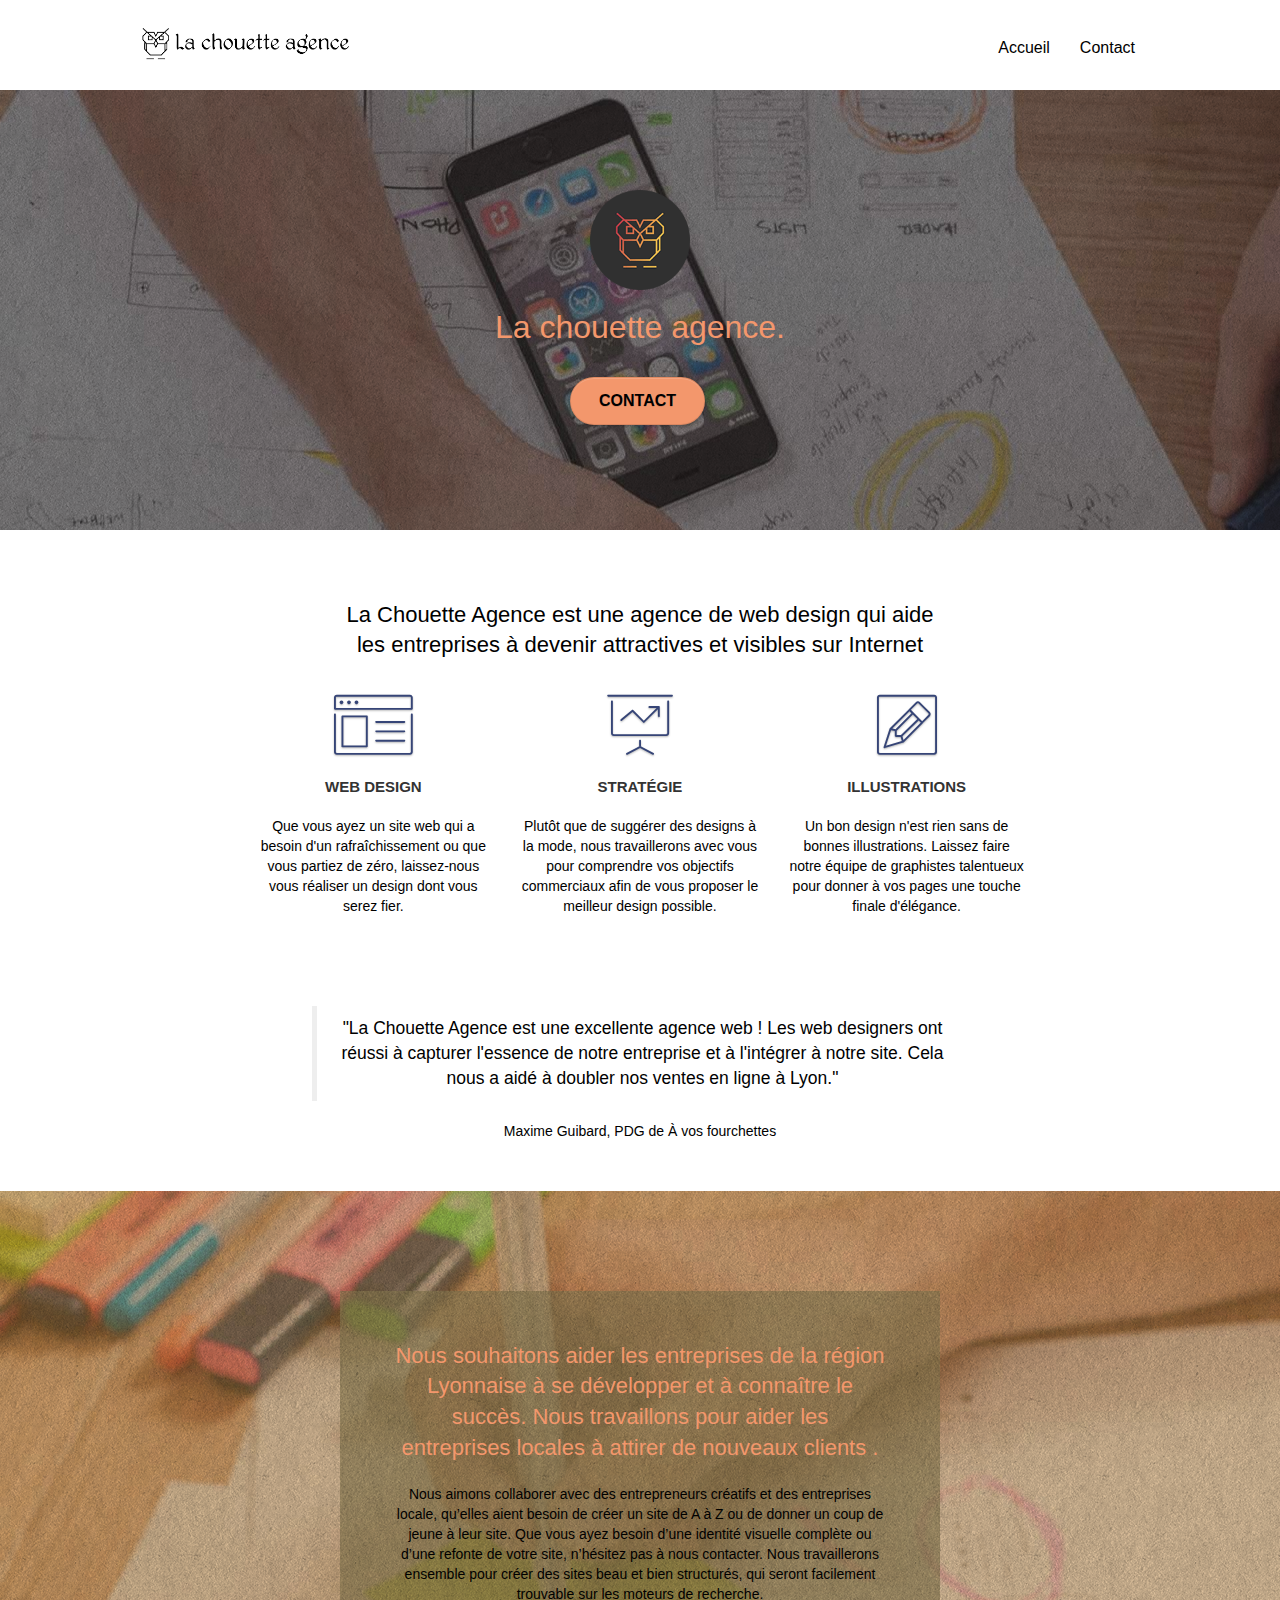
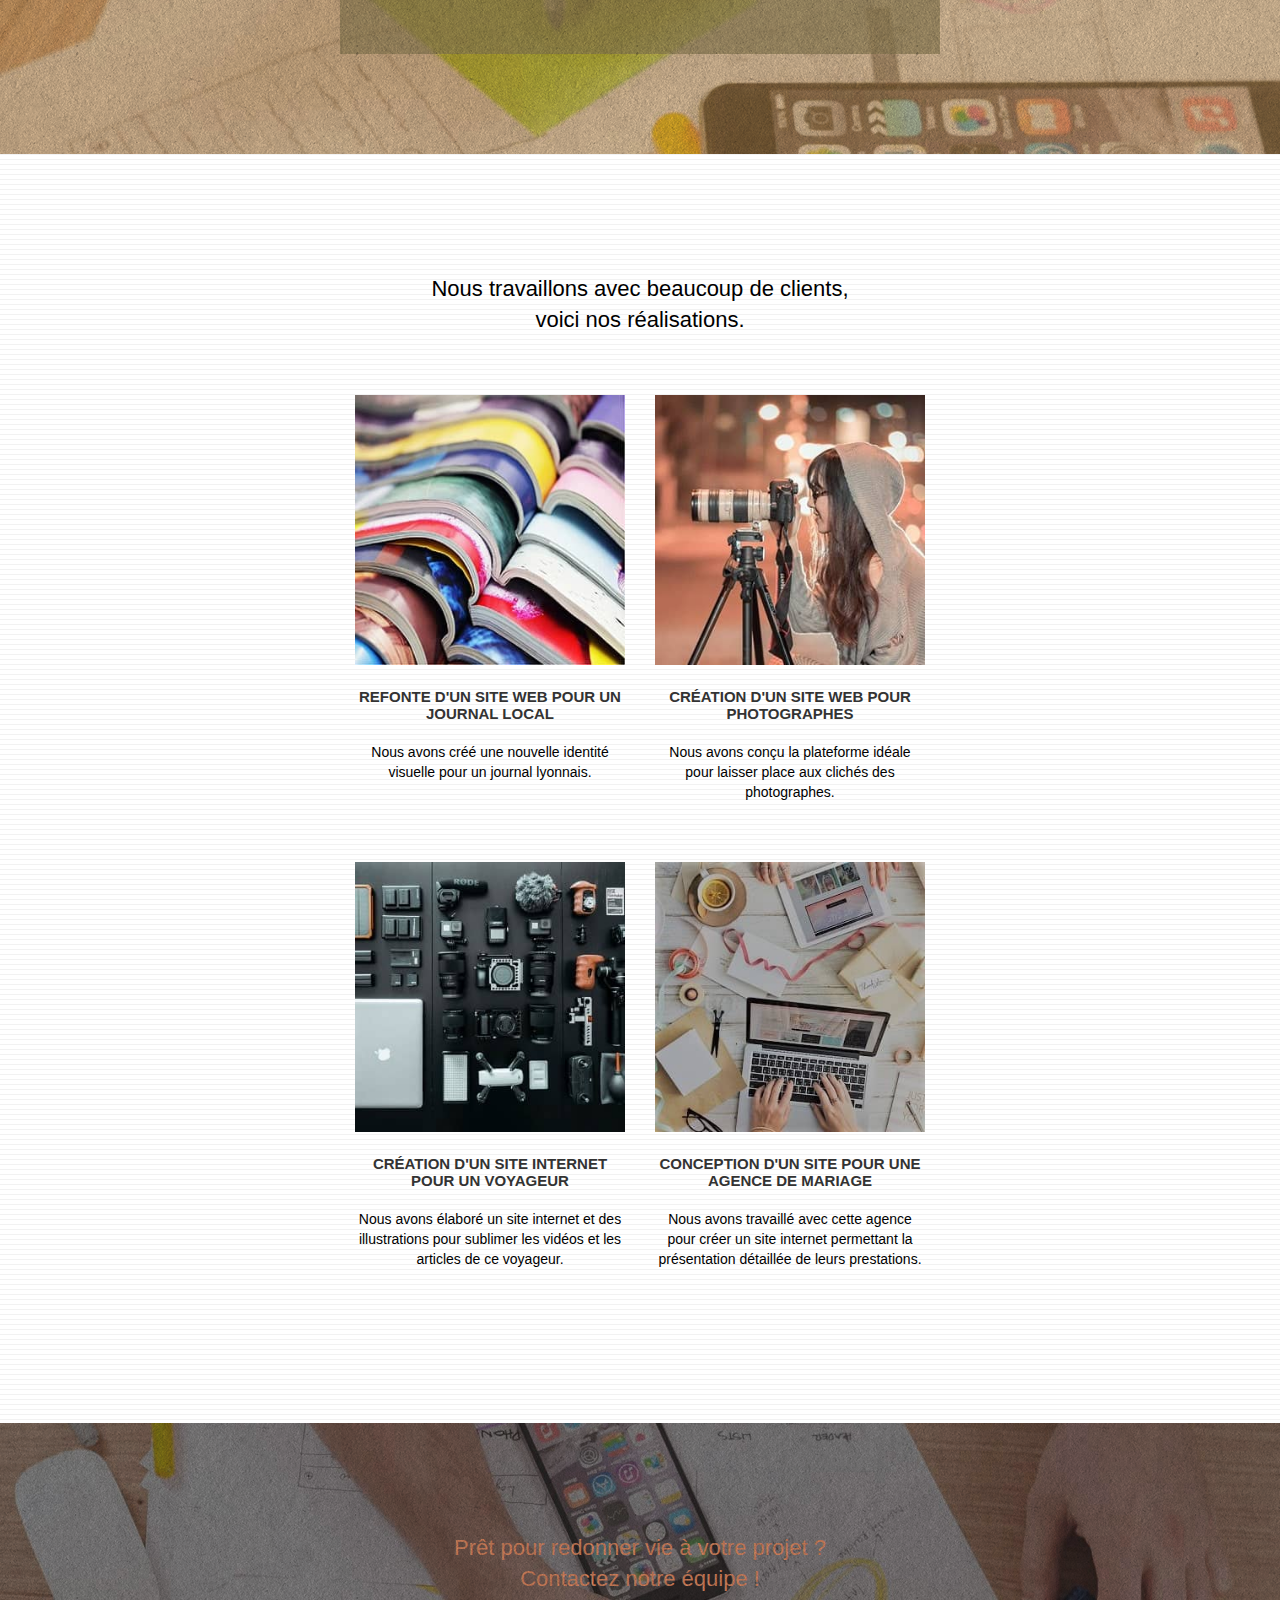
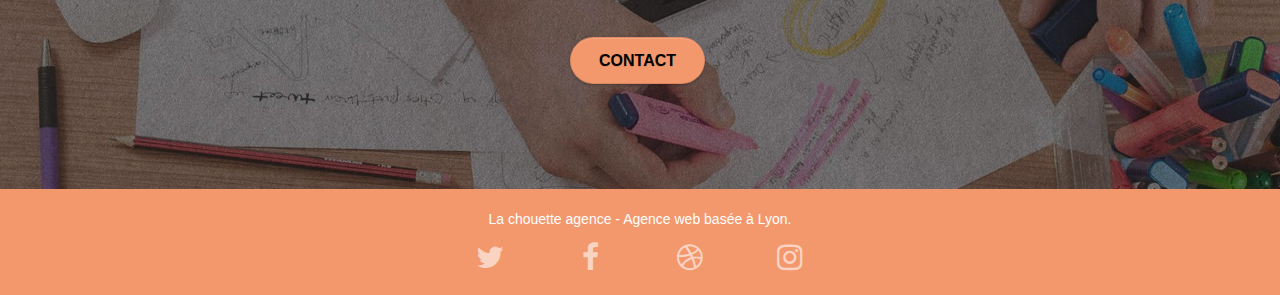
<file: index.html>
<!doctype html>
<html lang="fr">

<head>
	<meta charset="utf-8">
	<meta name="description"
		content="La Chouette Agence est une entreprise de web design située à Lyon qui aide les entreprises à devenir attractives et visibles sur internet.">
	<meta name="viewport" content="width=device-width, initial-scale=1.0, viewport-fit=cover">
	<link rel="shortcut icon" type="image/png" href="img/favicon.png">

	<meta name="robots" content="index, follow">
	<meta name="googlebot" content="index, follow">
	<meta name="google-site-verification" content="oold0XACwXGNhjq7Im__FvJqoakJNdjNBB6e-bOR7dQ" />

	<link rel="stylesheet" type="text/css" href="./css/bootstrap.css">
	<link rel="stylesheet" type="text/css" href="./css/style.css">
	<link rel="stylesheet" type="text/css" href="./css/font-awesome.css">
	<link rel="stylesheet" type="text/css" href="./css/et-line.css">

	<title>La Chouette Agence - Entreprise Web Design Lyon</title>


	<!-- Analytics -->

	<!-- Analytics END -->

</head>

<body>
	<!-- Principal conteneur -->
	<div class="page-container">

		<!-- bloc-0 -->
		<header class="bloc bgc-white l-bloc " id="bloc-0">
			<div class="container bloc-sm">

				<nav class="navbar row">
					<div class="navbar-header">
						<img class="navbar-brand" src="img/la-chouette-agence.png"
							alt="logo d'une chouette et nom de la chouette agence" />
						<button id="nav-toggle" type="button" class="ui-navbar-toggle navbar-toggle"
							data-toggle="collapse" data-target=".navbar-1">
							<span class="sr-only">Toggle navigation</span><span class="icon-bar"></span><span
								class="icon-bar"></span><span class="icon-bar"></span>
						</button>
					</div>
					<div class="collapse navbar-collapse navbar-1 special-dropdown-nav">
						<ul class="site-navigation nav navbar-nav">
							<li>
								<a href="index.html">Accueil</a>
							</li>
							<li>
								<a href="contact.html">Contact</a>
							</li>
						</ul>
					</div>
				</nav>
			</div>
		</header>
		<!-- bloc-0 END -->

		<!-- bloc-1-presentation -->
		<main>
			<section
				class="bloc bgc-dark-slate-blue bg-banniere d-bloc bg-t-edge bloc-bg-texture texture-paper b-parallax"
				id="bloc-1-hero">
				<div class="container bloc-lg">
					<div class="row tight-width-whitespace">
						<div class="col-sm-12">
							<img src="img/logo.png" class="center-block image-resize-mode"
								alt="logo de la chouette agence" />
							<h1 class="text-center hero-bloc-text tc-white ">
								La chouette agence.
							</h1>
							<div class="text-center">
								<a href="contact.html" class="btn btn-lg btn-clean btn-rd cta-hero btn-atomic-tangerine"
									id="cta-hero">Contact</a>
							</div>
						</div>
					</div>
				</div>
			</section>
			<!-- bloc-1-presentation END -->

			<!-- bloc-2-services -->
			<section class="bloc bgc-white l-bloc" id="bloc-2-services">
				<div class="container bloc-md">
					<div class="row">
						<div class="col-sm-12 text-center">
							<h2>La Chouette Agence est une agence de web design qui aide <br> les entreprises à devenir
								attractives et visibles sur Internet</h2>
						</div>
					</div>
					<div class="row voffset-lg med-width-whitespace">
						<div class="col-sm-4">
							<div class="text-center">
								<span class="et-icon-browser sm-shadow icon-dark-slate-blue icons icon-lg"></span>
							</div>
							<h3 class="mg-md text-center">
								Web design
							</h3>
							<p class="text-center ">
								Que vous ayez un site web qui a besoin d'un rafraîchissement ou que vous partiez
								de zéro, laissez-nous vous réaliser un design dont vous serez fier.
							</p>
						</div>
						<div class="col-sm-4">
							<div class="text-center">
								<span class="et-icon-presentation sm-shadow icon-dark-slate-blue icons icon-lg"></span>
							</div>
							<h3 class="mg-md text-center">
								Stratégie
							</h3>
							<p class="text-center ">
								Plutôt que de suggérer des designs à la mode, nous travaillerons avec vous pour
								comprendre vos objectifs commerciaux afin de vous proposer le meilleur design
								possible.<br>
							</p>
						</div>
						<div class="col-sm-4">
							<div class="text-center">
								<span class="et-icon-edit sm-shadow icon-dark-slate-blue icons icon-lg"></span>
							</div>
							<h3 class="mg-md text-center">
								Illustrations
							</h3>
							<p class="text-center ">
								Un bon design n'est rien sans de bonnes illustrations. Laissez faire notre équipe de
								graphistes talentueux pour donner à vos pages une touche finale d'élégance.
							</p>
						</div>
					</div>
					<div class="row voffset-lg voffset">
						<div class="col-xs-12 col-md-8 col-md-offset-2 text-center">
							<figure>
								<blockquote>"La Chouette Agence est une excellente agence web ! Les web designers ont
									réussi
									à capturer l'essence de notre entreprise et à l'intégrer à notre site. Cela nous a
									aidé
									à doubler nos ventes en ligne à Lyon."</blockquote>
								<figcaption>Maxime Guibard, PDG de À vos fourchettes</figcaption>
							</figure>

						</div>
					</div>
				</div>
			</section>
			<!-- bloc-2-services END -->

			<!-- bloc-3-what-i-do -->
			<section
				class="bloc tc-white bgc-atomic-tangerine bg-presentation d-bloc bloc-bg-texture texture-paper b-parallax"
				id="bloc-3-what-i-do">
				<div class="container bloc-lg">
					<div class="row tight-width-whitespace black-background">
						<div class="col-sm-12">
							<h2 class="mg-md text-center tc-white">
								Nous souhaitons aider les entreprises de la région Lyonnaise à se développer et à
								connaître le succès. Nous travaillons pour aider les entreprises locales à attirer de
								nouveaux clients .<br>
							</h2>
							<p class="text-center">
								Nous aimons collaborer avec des entrepreneurs créatifs et des entreprises locale,
								qu’elles aient besoin de créer un site de A à Z ou de donner un coup de jeune à leur
								site. Que vous ayez besoin d’une identité visuelle complète ou d’une refonte de votre
								site, n’hésitez pas à nous contacter. Nous travaillerons ensemble pour créer des sites
								beau et bien structurés, qui seront facilement trouvable sur les moteurs de recherche.
							</p>
						</div>
					</div>
				</div>
			</section>
			<!-- bloc-3-what-i-do END -->

			<!-- bloc-4-portfolio -->
			<article class="bloc bgc-white bg-lines-h2-bg bg-repeat l-bloc" id="bloc-4-portfolio">
				<div class="container bloc-lg">
					<div class="row">
						<div class="col-sm-12 text-center">
							<h2>Nous travaillons avec beaucoup de clients,<br> voici nos réalisations.</h2>
						</div>
					</div>
					<div class="row tight-width-whitespace portfolio-row">
						<div class="col-sm-6">
							<a href="#" data-lightbox="img/journal-local.jpg" data-gallery-id="gallery-1"
								data-caption="Refonte d'un site web pour un journal local" data-frame="snapshot-lb"><img
									src="img/journal-local.jpg" alt="image d'une pile de magazines"
									class="img-responsive portfolio-thumb" /></a>
							<h3 class="mg-md text-center">
								Refonte d'un site web pour un journal local
							</h3>
							<p class="text-center">
								Nous avons créé une nouvelle identité visuelle pour un journal lyonnais.
							</p>
						</div>
						<div class="col-sm-6">
							<a href="#" data-lightbox="img/photographe.jpg" data-gallery-id="gallery-1"
								data-caption="Création d'un site web pour photographes" data-frame="snapshot-lb"><img
									src="img/photographe.jpg" class="img-responsive portfolio-thumb"
									alt="image d'une femme avec un appareil photo sur trépied" /></a>
							<h3 class="mg-md text-center">
								Création d'un site web pour photographes
							</h3>
							<p class="text-center">
								Nous avons conçu la plateforme idéale pour laisser place aux clichés des photographes.
							</p>
						</div>
					</div>
					<div class="row tight-width-whitespace portfolio-row">
						<div class="col-sm-6">
							<a href="#" data-lightbox="img/agence-de-voyage.jpg" data-gallery-id="gallery-1"
								data-caption="Création d'un site internet pour un voyageur"
								data-frame="snapshot-lb"><img src="img/agence-de-voyage.jpg"
									class="img-responsive portfolio-thumb"
									alt="image d'un attirail de photographe" /></a>
							<h3 class="mg-md text-center">
								Création d'un site internet pour un voyageur
							</h3>
							<p class="text-center">
								Nous avons élaboré un site internet et des illustrations pour sublimer les vidéos et les
								articles de ce voyageur.
							</p>
						</div>
						<div class="col-sm-6">
							<a href="#" data-lightbox="img/agence-de-mariage.jpg" data-gallery-id="gallery-1"
								data-caption="Conception d'un site pour une agence de mariage"
								data-frame="snapshot-lb"><img src="img/agence-de-mariage.jpg"
									class="img-responsive portfolio-thumb"
									alt="image du bureau d'une organisatrice de mariage" /></a>
							<h3 class="mg-md text-center">
								Conception d'un site pour une agence de mariage
							</h3>
							<p class="text-center">
								Nous avons travaillé avec cette agence pour créer un site internet permettant la
								présentation détaillée de leurs prestations.
							</p>
						</div>
					</div>
				</div>
			</article>
			<!-- bloc-4-portfolio END -->

			<!-- bloc-5-cta -->
			<section class="bloc bgc-dark-slate-blue bg-banniere d-bloc bloc-bg-texture texture-paper" id="bloc-5-cta">
				<div class="container bloc-lg">
					<div class="row">
						<h2 class="mg-md text-center tc-white">
							Prêt pour redonner vie à votre projet ?<br>Contactez notre équipe !
						</h2>
						<div class="col-sm-12 text-center">
							<a href="contact.html"
								class="btn btn-atomic-tangerine btn-clean btn-rd btn-lg cta-hero">Contact</a>
						</div>
					</div>
				</div>
			</section>
		</main>
		<!-- bloc-5-cta END -->

		<!-- Footer - bloc-8 -->
		<footer class="bloc bgc-atomic-tangerine d-bloc" id="bloc-8">
			<div class="container bloc-sm">
				<div class="row">
					<div class="col-sm-12">
						<p class="text-center white">
							La chouette agence - Agence web basée à Lyon.<br>
						</p>
						<div class="row row-no-gutters social">
							<div class="col-sm-3">
								<div class="text-center">
									<a class="social" href="https://twitter.com" title="Twitter"
										aria-label="Twitter"><span class="fa fa-twitter icon-md"></span></a>
								</div>
							</div>
							<div class="col-sm-3">
								<div class="text-center">
									<a class="social" href="https://facebook.com" title="Facebook"
										aria-label="Facebook"><span class="fa fa-facebook icon-md"></span></a>
								</div>
							</div>
							<div class="col-sm-3">
								<div class="text-center">
									<a class="social" href="https://dribbble.com" title="Dribbble"
										aria-label="Dribbble"><span class="fa fa-dribbble icon-md"></span></a>
								</div>
							</div>
							<div class="col-sm-3">
								<div class="text-center">
									<a class="social" href="https://instagram.com" title="Instagram"
										aria-label="Instagram"><span class="fa fa-instagram icon-md"></span></a>
								</div>
							</div>
						</div>
					</div>
				</div>
			</div>
		</footer>
		<!-- Footer - bloc-8 END -->

	</div>
	<!-- Principal conteneur END -->

	<script src="./js/jquery-2.1.0.js"></script>
	<script src="./js/bootstrap.js"></script>
	<script src="./js/blocs.js"></script>
	<script src="./js/jquery.touchSwipe.js" defer></script>
	<script src="./js/gmaps.js"></script>

</body>

</html>
</file>
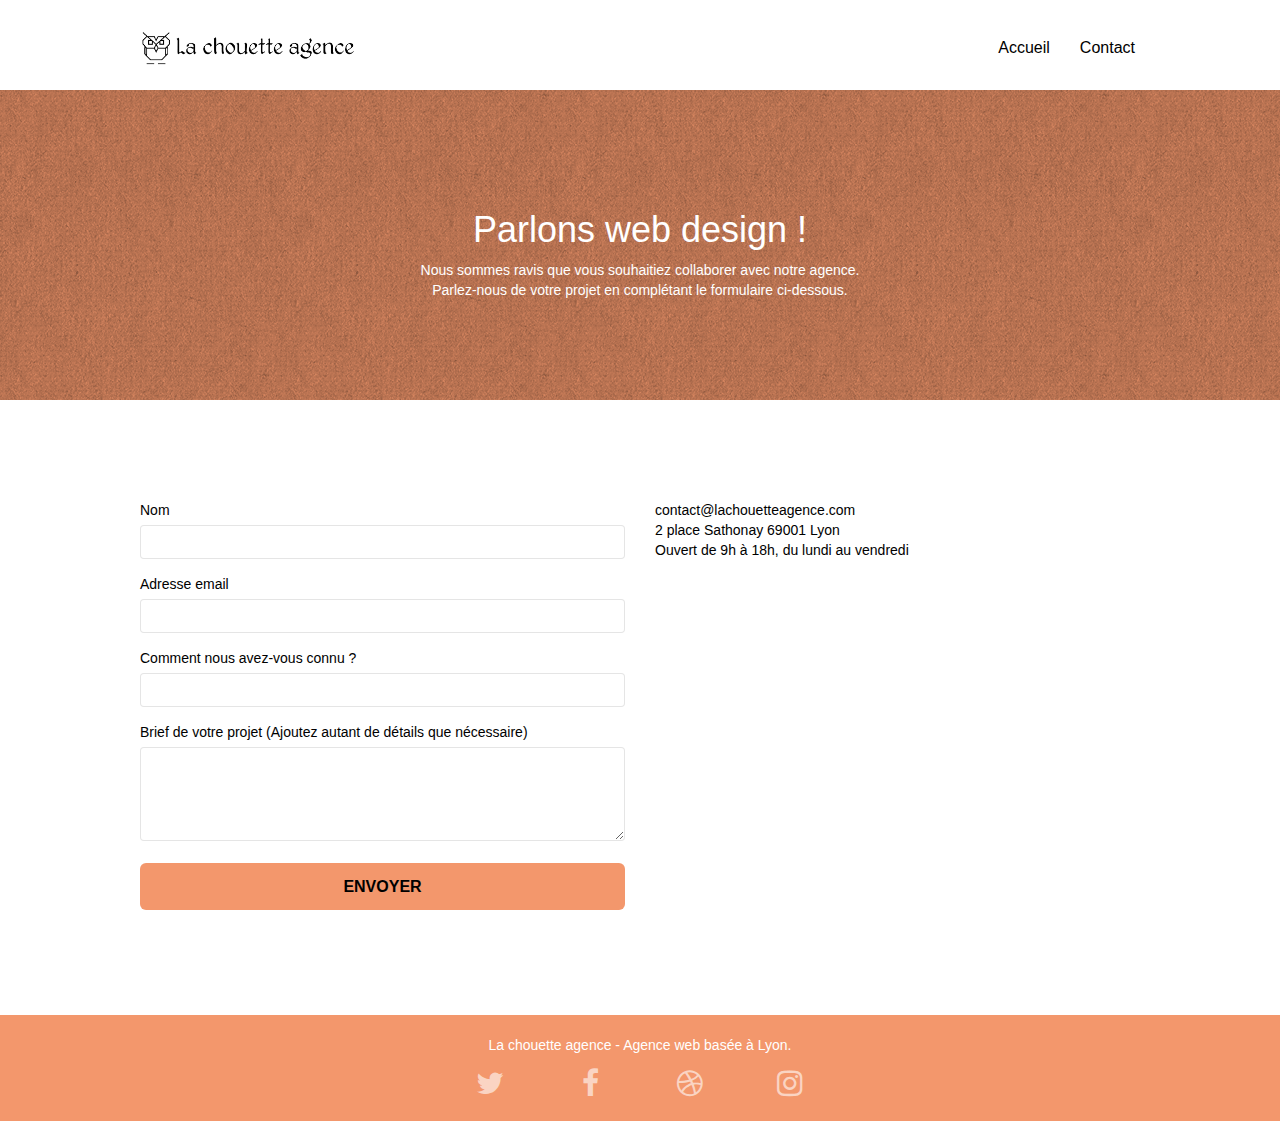
<file: contact.html>
<!doctype html>
<html lang="fr">

<head>
	<meta charset="utf-8">
	<meta name="description"
		content="Contactez-nous grâce à ce formulaire afin que notre équipe vous accompagne dans votre projet de création ou de refonte de votre site web">
	<meta name="viewport" content="width=device-width, initial-scale=1.0, viewport-fit=cover">
	<link rel="shortcut icon" type="image/png" href="img/favicon.png">

	<meta name="robots" content="index, follow">
	<meta name="googlebot" content="index, follow">

	<link rel="stylesheet" type="text/css" href="./css/bootstrap.css">
	<link rel="stylesheet" type="text/css" href="./css/style.css">
	<link rel="stylesheet" type="text/css" href="./css/font-awesome.css">
	<link rel="stylesheet" type="text/css" href="./css/et-line.css">

	<title>La Chouette Agence - Contact</title>


	<!-- Analytics -->

	<!-- Analytics END -->

</head>

<body>
	<!-- Principal conteneur -->
	<div class="page-container">

		<!-- bloc-0 -->
		<header class="bloc bgc-white l-bloc " id="bloc-0">
			<div class="container bloc-sm">
				<nav class="navbar row">
					<div class="navbar-header">
						<a class="navbar-brand" href="index.html"><img src="img/la-chouette-agence.png"
								alt="logo d'une chouette et nom de la chouette agence" height="40" /></a>
						<button id="nav-toggle" type="button" class="ui-navbar-toggle navbar-toggle"
							data-toggle="collapse" data-target=".navbar-1">
							<span class="sr-only">Toggle navigation</span><span class="icon-bar"></span><span
								class="icon-bar"></span><span class="icon-bar"></span>
						</button>
					</div>
					<div class="collapse navbar-collapse navbar-1 special-dropdown-nav">
						<ul class="site-navigation nav navbar-nav">
							<li>
								<a href="index.html">Accueil</a>
							</li>
							<li>
								<a href="contact.html">Contact</a>
							</li>
						</ul>
					</div>
				</nav>
			</div>
		</header>
		<!-- bloc-0 END -->

		<!-- bloc-6 -->
		<main>
			<section class="bloc bg-dots-bg bg-repeat bgc-atomic-tangerine d-bloc bloc-bg-texture texture-paper"
				id="bloc-6">
				<div class="container bloc-lg">
					<div class="row">
						<div class="col-sm-12">
							<h1 class="text-center hero-bloc-text" id="h1_page2">
								Parlons web design !
							</h1>
							<p class="text-center tight-width-whitespace" id="p_page2">
								Nous sommes ravis que vous souhaitiez collaborer avec notre agence.<br>
								Parlez-nous de votre projet en complétant le formulaire ci-dessous.
							</p>
						</div>
					</div>
				</div>
			</section>
			<!-- bloc-6 END -->

			<!-- bloc-7 -->
			<div class="bloc bgc-white l-bloc" id="bloc-7">
				<div class="container bloc-lg">
					<div class="row">
						<div class="col-sm-6">
							<form id="form_1">
								<div class="form-group">
									<label for="name">
										Nom
									</label>
									<input id="name" class="form-control" required />
								</div>
								<div class="form-group">
									<label for="email">
										Adresse email
									</label>
									<input id="email" class="form-control" type="email" required />
								</div>
								<div class="form-group">
									<label for="how">
										Comment nous avez-vous connu ?
									</label>
									<input id="how" class="form-control" type="email" required />
								</div>
								<div class="form-group">
									<label for="message">
										Brief de votre projet (Ajoutez autant de détails que nécessaire)<br>
									</label><textarea id="message" class="form-control" rows="4" cols="50"
										required></textarea>
								</div>
								<button class="bloc-button btn btn-lg btn-block cta-hero btn-atomic-tangerine"
									type="submit">
									Envoyer
								</button>
							</form>
						</div>
						<div class="col-sm-6">
							<p>
								contact@lachouetteagence.com<br>2 place Sathonay 69001 Lyon<br>Ouvert de 9h à 18h, du
								lundi au vendredi<br>
							</p>
						</div>
					</div>
				</div>
			</div>
			<!-- bloc-7 END -->

			<!-- ScrollToTop Button -->
			<a class="bloc-button btn btn-d scrollToTop" onclick="scrollToTarget('1')"><span
					class="fa fa-chevron-up"></span></a>
			<!-- ScrollToTop Button END-->

		</main>

		<!-- Footer - bloc-8 -->
		<footer class="bloc bgc-atomic-tangerine d-bloc" id="bloc-8">
			<div class="container bloc-sm">
				<div class="row">
					<div class="col-sm-12">
						<p class="text-center white">
							La chouette agence - Agence web basée à Lyon.<br>
						</p>
						<div class="row row-no-gutters social">
							<div class="col-sm-3">
								<div class="text-center">
									<a class="social" href="https://twitter.com" title="Twitter"
										aria-label="Twitter"><span class="fa fa-twitter icon-md"></span></a>
								</div>
							</div>
							<div class="col-sm-3">
								<div class="text-center">
									<a class="social" href="https://facebook.com" title="Facebook"
										aria-label="Facebook"><span class="fa fa-facebook icon-md"></span></a>
								</div>
							</div>
							<div class="col-sm-3">
								<div class="text-center">
									<a class="social" href="https://dribbble.com" title="Dribbble"
										aria-label="Dribbble"><span class="fa fa-dribbble icon-md"></span></a>
								</div>
							</div>
							<div class="col-sm-3">
								<div class="text-center">
									<a class="social" href="https://instagram.com" title="Instagram"
										aria-label="Instagram"><span class="fa fa-instagram icon-md"></span></a>
								</div>
							</div>
						</div>
					</div>
				</div>
			</div>
		</footer>
		<!-- Footer - bloc-8 END -->

	</div>
	<!-- Principal conteneur END -->

	<script src="./js/jquery-2.1.0.js"></script>
	<script src="./js/bootstrap.js"></script>
	<script src="./js/blocs.js"></script>
	<script src="./js/jqBootstrapValidation.js"></script>
	<script src="./js/formHandler.js"></script>

</body>

</html>
</file>
<file: css/style.css>
body {
    margin: 0;
    padding: 0;
    background: #FFF;
    overflow-x: hidden;
}

a,
button {
    transition: all .3s ease-in-out;
    outline: none!important;
}

a:hover {
    text-decoration: none;
    cursor: pointer;
}

#page-loading-blocs-notifaction {
    position: fixed;
    top: 0;
    bottom: 0;
    width: 100%;
    z-index: 100000;
    background: #FFFFFF url("../img/pageload-spinner.gif") no-repeat center center;
}

.bloc {
    width: 100%;
    clear: both;
    background: 50% 50% no-repeat;
    padding: 0 50px;
    background-size: cover;
    position: relative;
}

.bloc .container {
    padding-left: 0;
    padding-right: 0;
}

.bloc-lg {
    padding: 100px 50px;
}

.bloc-md {
    padding: 50px;
}

.bloc-sm {
    padding: 20px 50px;
}

.bg-center,
.bg-l-edge,
.bg-r-edge,
.bg-t-edge,
.bg-b-edge,
.bg-tl-edge,
.bg-bl-edge,
.bg-tr-edge,
.bg-br-edge,
.bg-repeat {
    background-size: auto!important;
}

.bg-repeat {
    background: repeat;
}

.bg-t-edge {
    background: top no-repeat;
}

.bloc-bg-texture::before {
    content: "";
    background-size: 2px 2px;
    position: absolute;
    top: 0;
    bottom: 0;
    left: 0;
    right: 0;
}

.texture-paper::before {
    background: url("../img/texture-paper.png");
    background-size: 280px 280px;
}

.b-parallax {
    background-attachment: fixed;
}

.d-bloc {
    color: rgba(255, 255, 255, .7);
}

.d-bloc button:hover {
    color: rgba(255, 255, 255, .9);
}

.d-bloc .icon-round,
.d-bloc .icon-square,
.d-bloc .icon-rounded,
.d-bloc .icon-semi-rounded-a,
.d-bloc .icon-semi-rounded-b {
    border-color: rgba(255, 255, 255, .9);
}

.d-bloc .divider-h span {
    border-color: rgba(255, 255, 255, .2);
}

.d-bloc .a-btn,
.d-bloc .navbar a,
.d-bloc .navbar-brand,
.d-bloc a .icon-sm,
.d-bloc a .icon-md,
.d-bloc a .icon-lg,
.d-bloc a .icon-xl,
.d-bloc h1 a,
.d-bloc h2 a,
.d-bloc h3 a,
.d-bloc h4 a,
.d-bloc h5 a,
.d-bloc h6 a,
.d-bloc p a {
    color: rgba(255, 255, 255, .6);
}

.d-bloc .a-btn:hover,
.d-bloc .navbar a:hover,
.d-bloc .navbar-brand:hover,
.d-bloc a:hover .icon-sm,
.d-bloc a:hover .icon-md,
.d-bloc a:hover .icon-lg,
.d-bloc a:hover .icon-xl,
.d-bloc h1 a:hover,
.d-bloc h2 a:hover,
.d-bloc h3 a:hover,
.d-bloc h4 a:hover,
.d-bloc h5 a:hover,
.d-bloc h6 a:hover,
.d-bloc p a:hover {
    color: rgba(255, 255, 255, 1);
}

.d-bloc .navbar-toggle .icon-bar {
    background: rgba(255, 255, 255, 1);
}

.d-bloc .btn-wire,
.d-bloc .btn-wire:hover {
    color: rgba(255, 255, 255, 1);
    border-color: rgba(255, 255, 255, 1);
}

.d-bloc .panel {
    color: rgba(0, 0, 0, .5);
}

.d-bloc .panel button:hover {
    color: rgba(0, 0, 0, .7);
}

.d-bloc .panel icon {
    border-color: rgba(0, 0, 0, .7);
}

.d-bloc .panel .divider-h span {
    border-color: rgba(0, 0, 0, .1);
}

.d-bloc .panel .a-btn {
    color: rgba(0, 0, 0, .6);
}

.d-bloc .panel .a-btn:hover {
    color: rgba(0, 0, 0, 1);
}

.d-bloc .panel .btn-wire,
.d-bloc .panel .btn-wire:hover {
    color: rgba(0, 0, 0, .7);
    border-color: rgba(0, 0, 0, .3);
}

.d-bloc .panel,
.l-bloc {
    color: rgba(0, 0, 0, .5);
}

.d-bloc .panel button:hover,
.l-bloc button:hover {
    color: rgba(0, 0, 0, .7);
}

.l-bloc .icon-round,
.l-bloc .icon-square,
.l-bloc .icon-rounded,
.l-bloc .icon-semi-rounded-a,
.l-bloc .icon-semi-rounded-b {
    border-color: rgba(0, 0, 0, .7);
}

.d-bloc .panel .divider-h span,
.l-bloc .divider-h span {
    border-color: rgba(0, 0, 0, .1);
}

.d-bloc .panel .a-btn,
.l-bloc .a-btn,
.l-bloc .navbar a,
.l-bloc .navbar-brand,
.l-bloc a .icon-sm,
.l-bloc a .icon-md,
.l-bloc a .icon-lg,
.l-bloc a .icon-xl,
.l-bloc h1 a,
.l-bloc h2 a,
.l-bloc h3 a,
.l-bloc h4 a,
.l-bloc h5 a,
.l-bloc h6 a,
.l-bloc p a {
    color: rgba(0, 0, 0, .6);
}

.d-bloc .panel .a-btn:hover,
.l-bloc .a-btn:hover,
.l-bloc .navbar a:hover,
.l-bloc .navbar-brand:hover,
.l-bloc a:hover .icon-sm,
.l-bloc a:hover .icon-md,
.l-bloc a:hover .icon-lg,
.l-bloc a:hover .icon-xl,
.l-bloc h1 a:hover,
.l-bloc h2 a:hover,
.l-bloc h3 a:hover,
.l-bloc h4 a:hover,
.l-bloc h5 a:hover,
.l-bloc h6 a:hover,
.l-bloc p a:hover {
    color: rgba(0, 0, 0, 1);
}

.l-bloc .navbar-toggle .icon-bar {
    color: rgba(0, 0, 0, .6);
}

.d-bloc .panel .btn-wire,
.d-bloc .panel .btn-wire:hover,
.l-bloc .btn-wire,
.l-bloc .btn-wire:hover {
    color: rgba(0, 0, 0, .7);
    border-color: rgba(0, 0, 0, .3);
}

.voffset {
    margin-top: 30px;
}

.voffset-lg {
    margin-top: 80px;
}

.row-no-gutters {
    margin-right: 0;
    margin-left: 0;
}

.row.row-no-gutters > [class^="col-"],
.row.row-no-gutters > [class*=" col-"] {
    padding-right: 0;
    padding-left: 0;
}

#bloc-1-hero h1 {
    font-size: 32px;
}

.navbar {
    margin-bottom: 0;
    z-index: 1;
}

.navbar-brand {
    padding: 3px 15px;
    font-size: 25px;
    font-weight: normal;
    font-weight: 600;
    line-height: 44px;
    height: 45px;
}

.navbar-brand img {
    max-height: 200px;
    margin: 0 5px 0 0;
    display: inline;
}

.navbar-brand img[src$=svg] {
    min-width: 100px;
}

.nav-center .navbar-brand img {
    margin: 0;
}

.navbar .nav {
    padding-top: 2px;
    margin-right: -16px;
    float: right;
    z-index: 1;
}

.nav > li {
    float: left;
    margin-top: 4px;
    font-size: 16px;
}

.navbar-nav .open .dropdown-menu > li > a {
    text-align: inherit;
}

.nav > li a:hover,
.nav > li a:focus {
    background: transparent;
}

.navbar-toggle {
    margin: 10px 10px 0 0;
    border: 0px;
}

.navbar-toggle:hover {
    background: transparent!important;
}

.navbar-toggle .icon-bar {
    background-color: rgba(0, 0, 0, .5);
    width: 26px;
}

.nav-invert .navbar .nav {
    float: left;
}

.nav-invert .navbar-header,
.nav-invert .navbar-brand {
    float: right;
    position: relative;
    z-index: 2;
}

@media (min-width: 768px) {
    .site-navigation {
        position: absolute;
        top: 50%;
        right: 20px;
        transform: translate(0, -50%);
    }
    .nav > li .dropdown-menu a,
    .nav > li .dropdown-menu a:hover {
        color: #484848;
    }
    .nav-invert .site-navigation {
        left: 0;
        right: 0;
    }
    .nav-center {
        text-align: center;
    }
    .nav-center .navbar-header {
        width: 100%;
    }
    .nav-center .navbar-header,
    .nav-center .navbar-brand,
    .nav-center .nav > li {
        float: none;
        display: inline-block;
    }
    .nav-center .site-navigation {
        position: relative;
        width: 100%;
        right: 0;
        margin-right: 0px;
        margin-top: 20px;
    }
    .nav-center.mini-nav .navbar-toggle {
        float: none;
        margin: 10px auto 0;
    }
}

.nav > li > .dropdown a {
    background: none!important;
    display: block;
    padding: 14px 15px;
}

nav .caret {
    margin: 0 5px;
}

.dropdown-menu .dropdown-menu {
    top: -8px;
    left: 100%;
}

.dropdown-menu .dropmenu-flow-right {
    top: 100%;
    left: 0;
    margin-left: -1px;
    border-top-left-radius: 0;
    border-top-right-radius: 0;
}

.dropdown-menu .dropdown span {
    border: 4px solid black;
    border-top-color: transparent;
    border-right-color: transparent;
    border-bottom-color: transparent;
    margin: 6px -5px 0 0!important;
    float: right;
}

.mg-md {
    margin-top: 10px;
    margin-bottom: 20px;
}

.mg-lg {
    font-size: 16px;
    margin-top: 10px;
    margin-bottom: 40px;
}

.btn {
    margin: 0 5px 5px 0;
}

.btn.pull-right {
    margin: 0 0 5px 5px;
}

.btn-d,
.btn-d:hover,
.btn-d:focus {
    color: #FFF;
    background: rgba(0, 0, 0, .3);
}

button {
    outline: none!important;
}

.btn-rd {
    border-radius: 40px;
}

.btn-clean {
    border: 1px solid rgba(0, 0, 0, .08);
    border-bottom-color: rgba(0, 0, 0, .1);
    text-shadow: 0 1px 0 rgba(0, 0, 1, .1);
    box-shadow: 0 1px 3px rgba(0, 0, 1, .25), inset 0 1px 0 0 rgba(255, 255, 255, .15);
}

.icon-md {
    font-size: 30px!important;
    padding: 3px;
}

.icon-lg {
    font-size: 60px!important;
}

.sm-shadow {
    text-shadow: 0 1px 2px rgba(0, 0, 0, .3);
}

.panel-sq,
.panel-sq .panel-heading,
.panel-sq .panel-footer {
    border-radius: 0;
}

.panel-rd {
    border-radius: 30px;
}

.panel-rd .panel-heading {
    border-radius: 29px 29px 0 0;
}

.panel-rd .panel-footer {
    border-radius: 0 0 29px 29px;
}

.form-control {
    border-color: rgba(0, 0, 0, .1);
    box-shadow: none;
}

.scrollToTop {
    width: 40px;
    height: 40px;
    position: fixed;
    bottom: 20px;
    right: 20px;
    opacity: 0;
    z-index: 500;
    transition: all .3s ease-in-out;
}

.scrollToTop span {
    margin-top: 6px;
}

.showScrollTop {
    font-size: 14px;
    opacity: 1;
}

a[data-lightbox] {
    position: relative;
    display: block;
    text-align: center;
}

a[data-lightbox]:hover::before {
    content: "+";
    font-family: "HelveticaNeue-Light", "Helvetica Neue Light", "Helvetica Neue", Helvetica, Arial;
    font-size: 32px;
    width: 50px;
    height: 50px;
    margin-left: -25px;
    border-radius: 50%;
    background: rgba(0, 0, 0, .6);
    color: #FFF;
    font-weight: 100;
    z-index: 1;
    position: absolute;
    top: 50%;
    transform: translateY(-50%);
}

a[data-lightbox]:hover img {
    opacity: 0.6;
    animation-fill-mode: none;
}

#lightbox-modal {
    display: flex;
    align-items: center;
}

#lightbox-modal .modal-dialog {
    width: 90%;
    max-width: 900px;
    margin: 0 auto 0;
}

#lightbox-modal .modal-dialog img {
    max-height: 90vh;
    margin: 0 auto;
}

.lightbox-caption {
    padding: 20px;
    color: #FFF;
    background: rgba(0, 0, 0, .5);
    position: absolute;
    left: 15px;
    right: 15px;
    bottom: 5px;
}

.close-lightbox {
    color: #FFF;
    font-size: 30px;
    position: absolute;
    top: 20px;
    right: 20px;
    z-index: 20;
    background: rgba(0, 0, 0, .5);
    border: none;
    line-height: 30px;
    padding: 0 9px 5px;
    opacity: 0.3;
}

.close-lightbox:hover,
.next-lightbox:hover,
.prev-lightbox:hover {
    opacity: 1.0;
    color: #FFF;
}

.next-lightbox,
.prev-lightbox {
    font-size: 20px;
    color: rgba(255, 255, 255, .9);
    background: rgba(0, 0, 0, .5);
    transition: all .2s ease-in-out;
    position: absolute;
    top: 45%;
    z-index: 1;
    opacity: 0.4;
}

.next-lightbox {
    padding: 6px 8px 1px 13px;
    right: 25px;
}

.prev-lightbox {
    padding: 6px 13px 1px 10px;
    left: 25px;
}

.snapshot-lb .modal-body {
    padding-bottom: 45px;
}

.snapshot-lb .lightbox-caption {
    padding: 0;
    color: rgba(0, 0, 0, .5);
    background: none;
}

h1,
h2,
h3,
h4,
h5,
h6,
p,
label,
.btn,
a {
    font-family: "helvetica";
    font-weight: 400;
    color: black!important;
}

#h1_page2, #p_page2{
    color: white!important;
}

.container {
    max-width: 1000px;
}

.image-resize-mode{
width: 100px;
height: 100%;
}

.hero-bloc-text {
    font-size: 36px;
}

.hero-bloc-text-sub {
    font-size: 36px;
}

.statement-bloc-text {
    line-height: 26px;
    font-style: italic;
    font-size: 20px;
    text-align: center;
    font-weight: lighter;
    max-width: 520px;
    margin: auto auto auto auto;
}

p {
    font-size: 14px;
}

.tight-width-whitespace {
    max-width: 600px;
    margin: auto auto auto auto;
}

.h1 {
    font-size: 20px;
    font-family: "Open Sans";
}

.cta-hero {
    margin-top: 22px;
    color: #FFFFFF!important;
    text-transform: uppercase;
    padding: 12px 28px 12px 28px;
    font-size: 16px;
    font-weight: 700;
}

.social {
    max-width: 400px;
    margin: auto auto auto auto;
}

h2 {
    font-size: 22px;
    line-height: 1.4em;
}

h3 {
    font-size: 15px;
    text-transform: uppercase;
    font-weight: 700;
    color: #333333!important;
}

.med-width-whitespace {
    max-width: 800px;
    margin: auto auto auto auto;
    box-shadow: 0px 0px 0px #000000;
}

h1 {
    color: #333333!important;
}

h4 {
    color: #333333!important;
}

.icons {
    margin-bottom: 14px;
    margin-top: 24px;
}

.white {
    color: #FFFFFF!important;
}

.portfolio-thumb {
    height: 100%;
    width: 100%;
    margin-bottom: 24px;
}

.portfolio-row {
    margin-bottom: 44px;
    margin-top: 50px;
}

.avatar {
    box-shadow: 0px 4px 9px rgba(0, 0, 0, 0.3);
}

.black-background {
    background-color: rgba(165, 147, 99, 0.7);
    padding: 40px 40px 40px 40px;
}

.bold-link {
    font-weight: 900;
    text-decoration: underline!important;
}

.bgc-white {
    background-color: #FFFFFF;
}

.bgc-dark-slate-blue {
    background-color: #364577;
}

.bgc-atomic-tangerine {
    background-color: #F3976C;
}

.tc-white {
    color: #F3976C!important;
}

.btn-atomic-tangerine {
    background: #F3976C;
    color: black!important;
}

.btn-atomic-tangerine:hover {
    background: #c27956!important;
    color: #FFFFFF!important;
}

.ltc-white {
    color: #FFFFFF!important;
}

.ltc-white:hover {
    color: #cccccc!important;
}

.ltc-atomic-tangerine {
    color: #F3976C!important;
}

.ltc-atomic-tangerine:hover {
    color: #c27956!important;
}

.icon-dark-slate-blue {
    color: #364577!important;
    border-color: #364577!important;
}

.bg-dots-bg {
    background-image: url("../img/dots-bg.png");
}

.bg-lines-h2-bg {
    background-image: url("../img/lines-h2-bg.png");
}

.bg-banniere {
    background-image: url("../img/la-chouette-agence-banniere.jpg");
}

.bg-presentation {
    background-image: url("../img/image-de-presentation.jpg");
}

@media (max-width: 1024px) {
    .bloc {
        padding-left: 20px;
        padding-right: 20px;
    }
    .bloc.full-width-bloc,
    .bloc-tile-2.full-width-bloc .container,
    .bloc-tile-3.full-width-bloc .container,
    .bloc-tile-4.full-width-bloc .container {
        padding-left: 0;
        padding-right: 0;
    }
}

@media (max-width: 992px) and (min-width: 768px) {
    .navbar .nav {
        max-width: 80%
    }
    .nav-center.navbar .nav {
        max-width: 100%
    }
}

@media only screen and (min-width: 768px) and (max-width: 1024px) and (orientation: landscape) {
    .b-parallax {
        background-attachment: scroll;
    }
}

@media only screen and (min-width: 1024px) and (max-width: 1366px) {
    .b-parallax {
        background-attachment: scroll;
    }
}

@media (max-width: 991px) {
    .container {
        width: 100%;
    }
    .b-parallax {
        background-attachment: scroll;
    }
    .page-container,
    #hero-bloc {
        overflow-x: hidden;
        position: relative;
    }

    .bloc-group,
    .bloc-group .bloc {
        display: block;
        width: 100%;
    }
    .bloc-fill-screen .fill-bloc-top-edge,
    .bloc-fill-screen .fill-bloc-bottom-edge {
        padding: 0 20px;
    }
}

@media (max-width: 767px) {
    .page-container {
        overflow-x: hidden;
        position: relative;
    }
    h1,
    h2,
    h3,
    h4,
    h5,
    h6,
    p,
    #disqus_thread {
        padding-left: 10px!important;
        padding-right: 10px!important;
    }
    .b-parallax {
        background-attachment: scroll;
    }
    .navbar .nav {
        padding-top: 0;
        border-top: 1px solid rgba(0, 0, 0, .2);
        float: none!important;
    }
    .navbar.row {
        margin-left: 0;
        margin-right: 0;
    }
    .site-navigation {
        position: inherit;
        transform: none;
    }
    .nav > li {
        margin-top: 0;
        border-bottom: 1px solid rgba(0, 0, 0, .1);
        background: rgba(0, 0, 0, .05);
        text-align: left;
        padding-left: 15px;
        width: 100%;
    }
    .nav > li:hover {
        background: rgba(0, 0, 0, .08);
    }
    .dropdown .dropdown a .caret {
        float: none;
        margin: 5px 0 0 10px!important;
        border: 4px solid black;
        border-bottom-color: transparent;
        border-right-color: transparent;
        border-left-color: transparent;
    }
    #hero-bloc .navbar .nav {
        background: rgba(0, 0, 0, .8);
    }
    #hero-bloc .navbar .nav a {
        color: rgba(255, 255, 255, .6);
    }
    .hero {
        padding: 50px 0;
    }
    .hero-nav {
        left: -1px;
        right: -1px;
    }
    .navbar-collapse {
        padding: 0;
        overflow-x: hidden;
        box-shadow: none;
    }
    .navbar-brand img {
        max-height: 40px;
        width: auto;
    }
    .nav-invert .navbar-header {
        float: none;
        width: 100%;
    }
    .nav-invert .navbar-toggle {
        float: left;
        margin-left: 10px;
    }
    .bloc {
        padding-left: 0;
        padding-right: 0;
    }
    .bloc-xxl,
    .bloc-xl,
    .bloc-lg {
        padding: 40px 0;
    }
    .bloc-sm,
    .bloc-md {
        padding-left: 0;
        padding-right: 0;
    }
    .bloc-tile-2 .container,
    .bloc-tile-3 .container,
    .bloc-tile-4 .container,
    .bloc-fill-screen .fill-bloc-top-edge,
    .bloc-fill-screen .fill-bloc-bottom-edge {
        padding-left: 0;
        padding-right: 0;
    }
    .a-block {
        padding: 0 10px;
    }
    .btn-dwn {
        display: none;
    }
    .voffset {
        margin-top: 5px;
    }
    .voffset-md {
        margin-top: 20px;
    }
    .voffset-lg {
        margin-top: 30px;
    }
    form {
        padding: 5px;
    }
    .close-lightbox {
        display: inline-block;
    }
    .blocsapp-device-iphone5 {
        background-size: 216px 425px;
        padding-top: 60px;
        width: 216px;
        height: 425px;
    }
    .blocsapp-device-iphone5 img {
        width: 180px;
        height: 320px;
    }
}

@media (max-width: 400px) {
    .bloc {
        padding-left: 0;
        padding-right: 0;
    }
}

@media (max-width: 767px) {
    .bloc-mob-center-text {
        text-align: center;
    }
}
</file>
<file: css/et-line.css>
@font-face {
    font-family: et-line;
    src: url(../fonts/et-line.eot);
    src: url(../fonts/et-line.eot?#iefix) format('embedded-opentype'), url(../fonts/et-line.woff) format('woff'), url(../fonts/et-line.ttf) format('truetype'), url(../fonts/et-line.svg#et-line) format('svg');
    font-weight: 400;
    font-style: normal
}

.et-icon-adjustments,
.et-icon-alarmclock,
.et-icon-anchor,
.et-icon-aperture,
.et-icon-attachment,
.et-icon-bargraph,
.et-icon-basket,
.et-icon-beaker,
.et-icon-bike,
.et-icon-book-open,
.et-icon-briefcase,
.et-icon-browser,
.et-icon-calendar,
.et-icon-camera,
.et-icon-caution,
.et-icon-chat,
.et-icon-circle-compass,
.et-icon-clipboard,
.et-icon-clock,
.et-icon-cloud,
.et-icon-compass,
.et-icon-desktop,
.et-icon-dial,
.et-icon-document,
.et-icon-documents,
.et-icon-download,
.et-icon-dribbble,
.et-icon-edit,
.et-icon-envelope,
.et-icon-expand,
.et-icon-facebook,
.et-icon-flag,
.et-icon-focus,
.et-icon-gears,
.et-icon-genius,
.et-icon-gift,
.et-icon-global,
.et-icon-globe,
.et-icon-googleplus,
.et-icon-grid,
.et-icon-happy,
.et-icon-hazardous,
.et-icon-heart,
.et-icon-hotairballoon,
.et-icon-hourglass,
.et-icon-key,
.et-icon-laptop,
.et-icon-layers,
.et-icon-lifesaver,
.et-icon-lightbulb,
.et-icon-linegraph,
.et-icon-linkedin,
.et-icon-lock,
.et-icon-magnifying-glass,
.et-icon-map,
.et-icon-map-pin,
.et-icon-megaphone,
.et-icon-mic,
.et-icon-mobile,
.et-icon-newspaper,
.et-icon-notebook,
.et-icon-paintbrush,
.et-icon-paperclip,
.et-icon-pencil,
.et-icon-phone,
.et-icon-picture,
.et-icon-pictures,
.et-icon-piechart,
.et-icon-presentation,
.et-icon-pricetags,
.et-icon-printer,
.et-icon-profile-female,
.et-icon-profile-male,
.et-icon-puzzle,
.et-icon-quote,
.et-icon-recycle,
.et-icon-refresh,
.et-icon-ribbon,
.et-icon-rss,
.et-icon-sad,
.et-icon-scissors,
.et-icon-scope,
.et-icon-search,
.et-icon-shield,
.et-icon-speedometer,
.et-icon-strategy,
.et-icon-streetsign,
.et-icon-tablet,
.et-icon-target,
.et-icon-telescope,
.et-icon-toolbox,
.et-icon-tools,
.et-icon-tools-2,
.et-icon-trophy,
.et-icon-tumblr,
.et-icon-twitter,
.et-icon-upload,
.et-icon-video,
.et-icon-wallet,
.et-icon-wine {
    font-family: et-line;
    font-style: normal;
    font-weight: 400;
    font-variant: normal;
    text-transform: none;
    line-height: 1;
    display: inline-block
}

.et-icon-mobile:before {
    content: "\e000"
}

.et-icon-laptop:before {
    content: "\e001"
}

.et-icon-desktop:before {
    content: "\e002"
}

.et-icon-tablet:before {
    content: "\e003"
}

.et-icon-phone:before {
    content: "\e004"
}

.et-icon-document:before {
    content: "\e005"
}

.et-icon-documents:before {
    content: "\e006"
}

.et-icon-search:before {
    content: "\e007"
}

.et-icon-clipboard:before {
    content: "\e008"
}

.et-icon-newspaper:before {
    content: "\e009"
}

.et-icon-notebook:before {
    content: "\e00a"
}

.et-icon-book-open:before {
    content: "\e00b"
}

.et-icon-browser:before {
    content: "\e00c"
}

.et-icon-calendar:before {
    content: "\e00d"
}

.et-icon-presentation:before {
    content: "\e00e"
}

.et-icon-picture:before {
    content: "\e00f"
}

.et-icon-pictures:before {
    content: "\e010"
}

.et-icon-video:before {
    content: "\e011"
}

.et-icon-camera:before {
    content: "\e012"
}

.et-icon-printer:before {
    content: "\e013"
}

.et-icon-toolbox:before {
    content: "\e014"
}

.et-icon-briefcase:before {
    content: "\e015"
}

.et-icon-wallet:before {
    content: "\e016"
}

.et-icon-gift:before {
    content: "\e017"
}

.et-icon-bargraph:before {
    content: "\e018"
}

.et-icon-grid:before {
    content: "\e019"
}

.et-icon-expand:before {
    content: "\e01a"
}

.et-icon-focus:before {
    content: "\e01b"
}

.et-icon-edit:before {
    content: "\e01c"
}

.et-icon-adjustments:before {
    content: "\e01d"
}

.et-icon-ribbon:before {
    content: "\e01e"
}

.et-icon-hourglass:before {
    content: "\e01f"
}

.et-icon-lock:before {
    content: "\e020"
}

.et-icon-megaphone:before {
    content: "\e021"
}

.et-icon-shield:before {
    content: "\e022"
}

.et-icon-trophy:before {
    content: "\e023"
}

.et-icon-flag:before {
    content: "\e024"
}

.et-icon-map:before {
    content: "\e025"
}

.et-icon-puzzle:before {
    content: "\e026"
}

.et-icon-basket:before {
    content: "\e027"
}

.et-icon-envelope:before {
    content: "\e028"
}

.et-icon-streetsign:before {
    content: "\e029"
}

.et-icon-telescope:before {
    content: "\e02a"
}

.et-icon-gears:before {
    content: "\e02b"
}

.et-icon-key:before {
    content: "\e02c"
}

.et-icon-paperclip:before {
    content: "\e02d"
}

.et-icon-attachment:before {
    content: "\e02e"
}

.et-icon-pricetags:before {
    content: "\e02f"
}

.et-icon-lightbulb:before {
    content: "\e030"
}

.et-icon-layers:before {
    content: "\e031"
}

.et-icon-pencil:before {
    content: "\e032"
}

.et-icon-tools:before {
    content: "\e033"
}

.et-icon-tools-2:before {
    content: "\e034"
}

.et-icon-scissors:before {
    content: "\e035"
}

.et-icon-paintbrush:before {
    content: "\e036"
}

.et-icon-magnifying-glass:before {
    content: "\e037"
}

.et-icon-circle-compass:before {
    content: "\e038"
}

.et-icon-linegraph:before {
    content: "\e039"
}

.et-icon-mic:before {
    content: "\e03a"
}

.et-icon-strategy:before {
    content: "\e03b"
}

.et-icon-beaker:before {
    content: "\e03c"
}

.et-icon-caution:before {
    content: "\e03d"
}

.et-icon-recycle:before {
    content: "\e03e"
}

.et-icon-anchor:before {
    content: "\e03f"
}

.et-icon-profile-male:before {
    content: "\e040"
}

.et-icon-profile-female:before {
    content: "\e041"
}

.et-icon-bike:before {
    content: "\e042"
}

.et-icon-wine:before {
    content: "\e043"
}

.et-icon-hotairballoon:before {
    content: "\e044"
}

.et-icon-globe:before {
    content: "\e045"
}

.et-icon-genius:before {
    content: "\e046"
}

.et-icon-map-pin:before {
    content: "\e047"
}

.et-icon-dial:before {
    content: "\e048"
}

.et-icon-chat:before {
    content: "\e049"
}

.et-icon-heart:before {
    content: "\e04a"
}

.et-icon-cloud:before {
    content: "\e04b"
}

.et-icon-upload:before {
    content: "\e04c"
}

.et-icon-download:before {
    content: "\e04d"
}

.et-icon-target:before {
    content: "\e04e"
}

.et-icon-hazardous:before {
    content: "\e04f"
}

.et-icon-piechart:before {
    content: "\e050"
}

.et-icon-speedometer:before {
    content: "\e051"
}

.et-icon-global:before {
    content: "\e052"
}

.et-icon-compass:before {
    content: "\e053"
}

.et-icon-lifesaver:before {
    content: "\e054"
}

.et-icon-clock:before {
    content: "\e055"
}

.et-icon-aperture:before {
    content: "\e056"
}

.et-icon-quote:before {
    content: "\e057"
}

.et-icon-scope:before {
    content: "\e058"
}

.et-icon-alarmclock:before {
    content: "\e059"
}

.et-icon-refresh:before {
    content: "\e05a"
}

.et-icon-happy:before {
    content: "\e05b"
}

.et-icon-sad:before {
    content: "\e05c"
}

.et-icon-facebook:before {
    content: "\e05d"
}

.et-icon-twitter:before {
    content: "\e05e"
}

.et-icon-googleplus:before {
    content: "\e05f"
}

.et-icon-rss:before {
    content: "\e060"
}

.et-icon-tumblr:before {
    content: "\e061"
}

.et-icon-linkedin:before {
    content: "\e062"
}

.et-icon-dribbble:before {
    content: "\e063"
}
</file>
